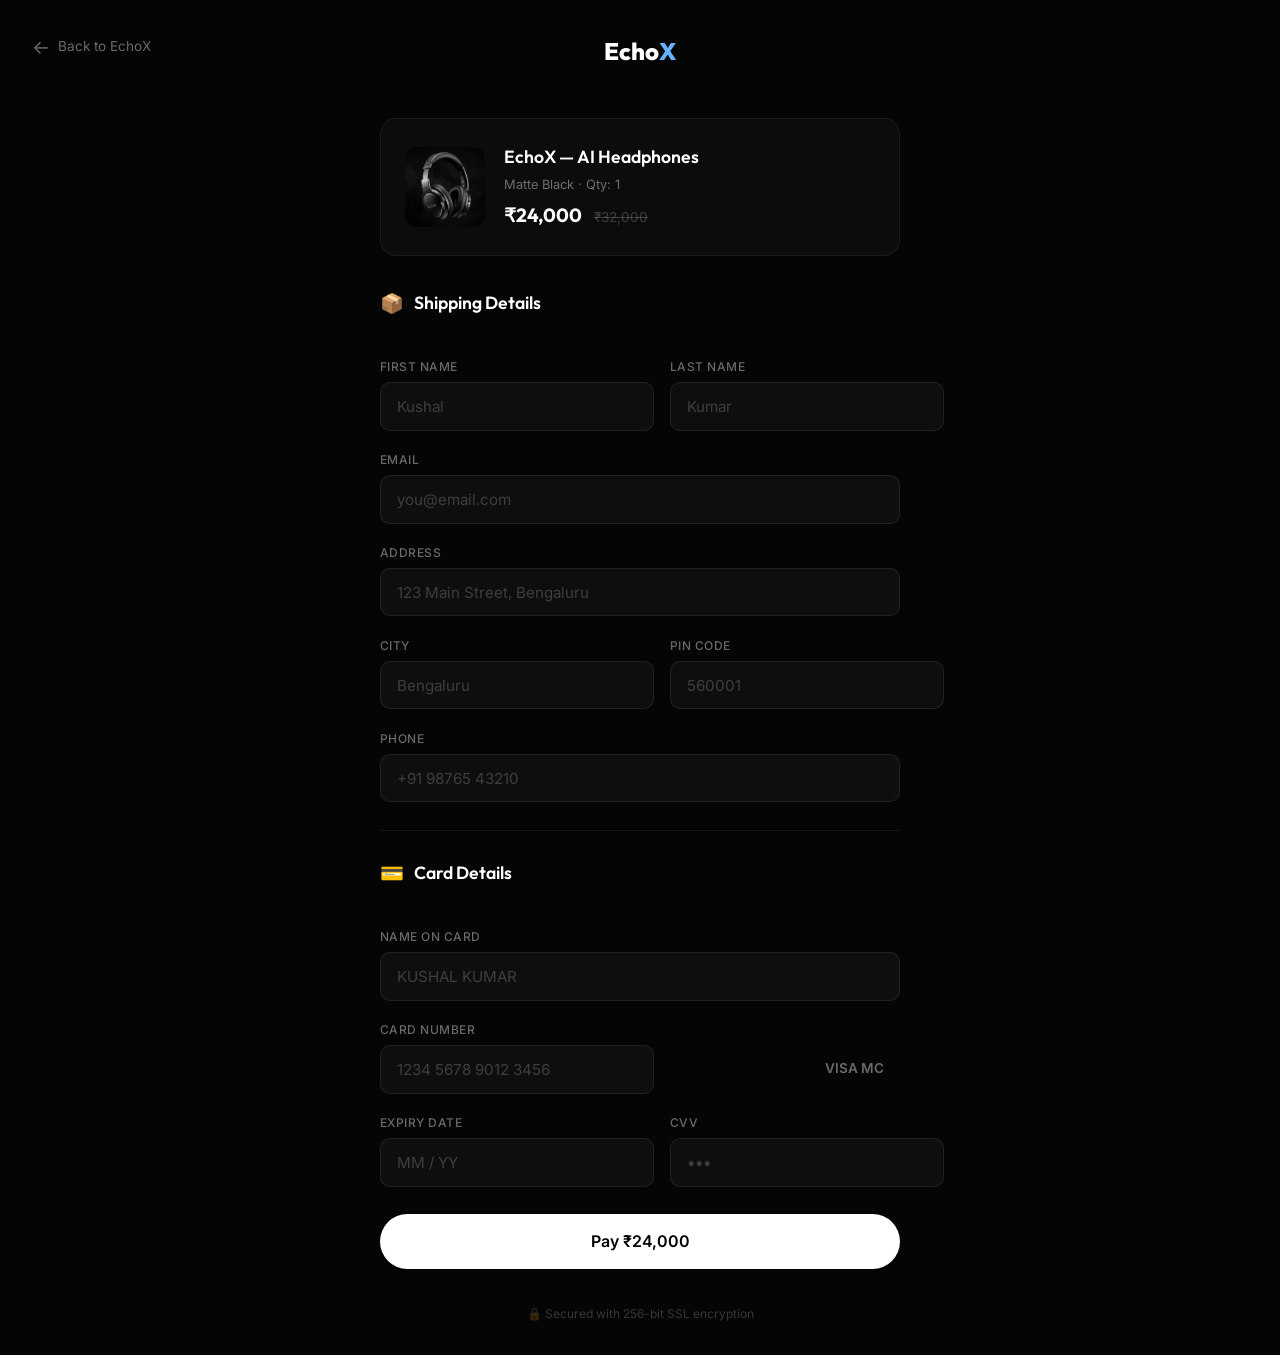
<file: checkout.html>
<!DOCTYPE html>
<html lang="en">
<head>
  <meta charset="UTF-8">
  <meta name="viewport" content="width=device-width, initial-scale=1.0">
  <title>EchoX — Checkout</title>
  <link rel="preconnect" href="https://fonts.googleapis.com">
  <link rel="preconnect" href="https://fonts.gstatic.com" crossorigin>
  <link href="https://fonts.googleapis.com/css2?family=Inter:wght@300;400;500;600;700;800;900&family=Outfit:wght@300;400;500;600;700;800;900&display=swap" rel="stylesheet">
  <style>
    *, *::before, *::after {
      margin: 0;
      padding: 0;
      box-sizing: border-box;
    }

    :root {
      --color-bg: #050505;
      --color-white: #ffffff;
      --color-white-60: rgba(255,255,255,0.6);
      --color-white-40: rgba(255,255,255,0.4);
      --color-white-20: rgba(255,255,255,0.2);
      --color-accent: #64b4ff;
    }

    html { scroll-behavior: smooth; }

    body {
      background: var(--color-bg);
      color: var(--color-white);
      font-family: 'Inter', sans-serif;
      line-height: 1.6;
      min-height: 100vh;
      display: flex;
      flex-direction: column;
      align-items: center;
      justify-content: center;
      padding: 2rem;
    }

    /* Back link */
    .back-link {
      position: fixed;
      top: 2rem;
      left: 2rem;
      text-decoration: none;
      font-family: 'Inter', sans-serif;
      font-size: 0.85rem;
      font-weight: 400;
      color: var(--color-white-40);
      display: flex;
      align-items: center;
      gap: 0.5rem;
      transition: color 0.3s ease;
      z-index: 10;
    }

    .back-link:hover {
      color: var(--color-white);
    }

    .back-arrow {
      font-size: 1.2rem;
      transition: transform 0.3s ease;
    }

    .back-link:hover .back-arrow {
      transform: translateX(-4px);
    }

    /* Logo */
    .checkout-logo {
      text-decoration: none;
      font-family: 'Outfit', sans-serif;
      font-size: 1.5rem;
      font-weight: 800;
      margin-bottom: 3rem;
    }

    .logo-echo { color: var(--color-white); }
    .logo-x { color: var(--color-accent); }

    /* Checkout container */
    .checkout-container {
      width: 100%;
      max-width: 520px;
      animation: fadeIn 0.6s ease;
    }

    @keyframes fadeIn {
      from { opacity: 0; transform: translateY(20px); }
      to { opacity: 1; transform: translateY(0); }
    }

    /* Order summary */
    .order-summary {
      background: rgba(255,255,255,0.03);
      border: 1px solid rgba(255,255,255,0.06);
      border-radius: 16px;
      padding: 1.5rem;
      margin-bottom: 2rem;
      display: flex;
      align-items: center;
      gap: 1.2rem;
    }

    .order-product-img {
      width: 80px;
      height: 80px;
      border-radius: 12px;
      object-fit: cover;
      background: rgba(255,255,255,0.05);
    }

    .order-details {
      flex: 1;
    }

    .order-name {
      font-family: 'Outfit', sans-serif;
      font-size: 1.1rem;
      font-weight: 600;
      margin-bottom: 0.2rem;
    }

    .order-variant {
      font-size: 0.8rem;
      color: var(--color-white-40);
      margin-bottom: 0.3rem;
    }

    .order-price {
      font-family: 'Outfit', sans-serif;
      font-size: 1.2rem;
      font-weight: 700;
    }

    .order-original-price {
      font-size: 0.85rem;
      color: var(--color-white-20);
      text-decoration: line-through;
      margin-left: 0.5rem;
    }

    /* Section title */
    .section-title {
      font-family: 'Outfit', sans-serif;
      font-size: 1.1rem;
      font-weight: 600;
      margin-bottom: 1.2rem;
      display: flex;
      align-items: center;
      gap: 0.6rem;
    }

    .section-icon {
      font-size: 1.2rem;
    }

    /* Form */
    .checkout-form {
      display: flex;
      flex-direction: column;
      gap: 1.2rem;
    }

    .form-row {
      display: grid;
      grid-template-columns: 1fr 1fr;
      gap: 1rem;
    }

    .form-group {
      display: flex;
      flex-direction: column;
      gap: 0.4rem;
    }

    .form-group.full-width {
      grid-column: 1 / -1;
    }

    .form-label {
      font-size: 0.75rem;
      font-weight: 500;
      color: var(--color-white-40);
      letter-spacing: 0.04em;
      text-transform: uppercase;
    }

    .form-input {
      font-family: 'Inter', sans-serif;
      font-size: 0.95rem;
      color: var(--color-white);
      background: rgba(255,255,255,0.04);
      border: 1px solid rgba(255,255,255,0.08);
      border-radius: 10px;
      padding: 0.85rem 1rem;
      outline: none;
      transition: border-color 0.3s ease, background 0.3s ease;
    }

    .form-input::placeholder {
      color: var(--color-white-20);
    }

    .form-input:focus {
      border-color: var(--color-accent);
      background: rgba(100,180,255,0.04);
    }

    /* Card number formatting */
    .card-input-wrap {
      position: relative;
    }

    .card-icons {
      position: absolute;
      right: 1rem;
      top: 50%;
      transform: translateY(-50%);
      display: flex;
      gap: 0.4rem;
      opacity: 0.4;
      font-size: 0.85rem;
      font-weight: 600;
      pointer-events: none;
    }

    /* Divider */
    .divider {
      height: 1px;
      background: rgba(255,255,255,0.06);
      margin: 0.5rem 0;
    }

    /* Pay button */
    .pay-btn {
      font-family: 'Inter', sans-serif;
      font-size: 1rem;
      font-weight: 600;
      color: #000;
      background: var(--color-white);
      border: none;
      border-radius: 100px;
      padding: 1.1rem 2rem;
      cursor: pointer;
      transition: background 0.3s ease, transform 0.3s ease, box-shadow 0.3s ease;
      margin-top: 0.5rem;
      width: 100%;
    }

    .pay-btn:hover {
      background: var(--color-accent);
      transform: translateY(-2px);
      box-shadow: 0 8px 30px rgba(100,180,255,0.3);
    }

    .pay-btn:active {
      transform: translateY(0);
    }

    /* Secure note */
    .secure-note {
      text-align: center;
      font-size: 0.75rem;
      color: var(--color-white-20);
      margin-top: 1rem;
      display: flex;
      align-items: center;
      justify-content: center;
      gap: 0.4rem;
    }

    /* Success overlay */
    .success-overlay {
      display: none;
      position: fixed;
      inset: 0;
      background: rgba(5,5,5,0.95);
      z-index: 100;
      flex-direction: column;
      align-items: center;
      justify-content: center;
      animation: fadeIn 0.4s ease;
    }

    .success-overlay.show {
      display: flex;
    }

    .success-icon {
      font-size: 4rem;
      margin-bottom: 1.5rem;
      animation: popIn 0.5s ease 0.2s both;
    }

    @keyframes popIn {
      from { transform: scale(0); opacity: 0; }
      to { transform: scale(1); opacity: 1; }
    }

    .success-title {
      font-family: 'Outfit', sans-serif;
      font-size: 2rem;
      font-weight: 800;
      margin-bottom: 0.5rem;
    }

    .success-msg {
      font-size: 0.95rem;
      color: var(--color-white-40);
      margin-bottom: 2rem;
      text-align: center;
      max-width: 400px;
    }

    .success-btn {
      text-decoration: none;
      font-family: 'Inter', sans-serif;
      font-size: 0.9rem;
      font-weight: 600;
      color: #000;
      background: var(--color-white);
      padding: 0.9rem 2.5rem;
      border-radius: 100px;
      transition: background 0.3s ease;
    }

    .success-btn:hover {
      background: var(--color-accent);
    }

    /* Responsive */
    @media (max-width: 600px) {
      .form-row {
        grid-template-columns: 1fr;
      }
      .order-summary {
        flex-direction: column;
        text-align: center;
      }
      .back-link {
        top: 1rem;
        left: 1rem;
      }
    }
  </style>
</head>
<body>

  <a href="index.html" class="back-link">
    <span class="back-arrow">←</span> Back to EchoX
  </a>

  <a href="index.html" class="checkout-logo">
    <span class="logo-echo">Echo</span><span class="logo-x">X</span>
  </a>

  <div class="checkout-container">

    <!-- Order Summary -->
    <div class="order-summary">
      <img src="assets/start.jpg" alt="EchoX Headphones" class="order-product-img">
      <div class="order-details">
        <p class="order-name">EchoX — AI Headphones</p>
        <p class="order-variant">Matte Black · Qty: 1</p>
        <span class="order-price">₹24,000</span>
        <span class="order-original-price">₹32,000</span>
      </div>
    </div>

    <!-- Payment Form -->
    <form class="checkout-form" id="checkoutForm">

      <p class="section-title"><span class="section-icon">📦</span> Shipping Details</p>

      <div class="form-row">
        <div class="form-group">
          <label class="form-label" for="ship-first">First Name</label>
          <input type="text" id="ship-first" class="form-input" placeholder="Kushal" required>
        </div>
        <div class="form-group">
          <label class="form-label" for="ship-last">Last Name</label>
          <input type="text" id="ship-last" class="form-input" placeholder="Kumar" required>
        </div>
      </div>

      <div class="form-group">
        <label class="form-label" for="ship-email">Email</label>
        <input type="email" id="ship-email" class="form-input" placeholder="you@email.com" required>
      </div>

      <div class="form-group">
        <label class="form-label" for="ship-address">Address</label>
        <input type="text" id="ship-address" class="form-input" placeholder="123 Main Street, Bengaluru" required>
      </div>

      <div class="form-row">
        <div class="form-group">
          <label class="form-label" for="ship-city">City</label>
          <input type="text" id="ship-city" class="form-input" placeholder="Bengaluru" required>
        </div>
        <div class="form-group">
          <label class="form-label" for="ship-pin">PIN Code</label>
          <input type="text" id="ship-pin" class="form-input" placeholder="560001" maxlength="6" required>
        </div>
      </div>

      <div class="form-group">
        <label class="form-label" for="ship-phone">Phone</label>
        <input type="tel" id="ship-phone" class="form-input" placeholder="+91 98765 43210" required>
      </div>

      <div class="divider"></div>

      <p class="section-title"><span class="section-icon">💳</span> Card Details</p>

      <div class="form-group">
        <label class="form-label" for="card-name">Name on Card</label>
        <input type="text" id="card-name" class="form-input" placeholder="KUSHAL KUMAR" required>
      </div>

      <div class="form-group">
        <label class="form-label" for="card-number">Card Number</label>
        <div class="card-input-wrap">
          <input type="text" id="card-number" class="form-input" placeholder="1234 5678 9012 3456" maxlength="19" required>
          <div class="card-icons">VISA MC</div>
        </div>
      </div>

      <div class="form-row">
        <div class="form-group">
          <label class="form-label" for="card-expiry">Expiry Date</label>
          <input type="text" id="card-expiry" class="form-input" placeholder="MM / YY" maxlength="7" required>
        </div>
        <div class="form-group">
          <label class="form-label" for="card-cvv">CVV</label>
          <input type="password" id="card-cvv" class="form-input" placeholder="•••" maxlength="4" required>
        </div>
      </div>

      <button type="submit" class="pay-btn" id="payBtn">Pay ₹24,000</button>

      <p class="secure-note">🔒 Secured with 256-bit SSL encryption</p>
    </form>

  </div>

  <!-- Success Overlay -->
  <div class="success-overlay" id="successOverlay">
    <div class="success-icon">✅</div>
    <h2 class="success-title">Payment Successful!</h2>
    <p class="success-msg">Your EchoX headphones are on the way. You'll receive a confirmation email shortly.</p>
    <a href="index.html" class="success-btn">Back to Home</a>
  </div>

  <script>
    // Card number formatting (add spaces)
    const cardInput = document.getElementById('card-number');
    cardInput.addEventListener('input', (e) => {
      let val = e.target.value.replace(/\D/g, '');
      val = val.replace(/(\d{4})(?=\d)/g, '$1 ');
      e.target.value = val;
    });

    // Expiry formatting
    const expiryInput = document.getElementById('card-expiry');
    expiryInput.addEventListener('input', (e) => {
      let val = e.target.value.replace(/\D/g, '');
      if (val.length >= 2) {
        val = val.substring(0, 2) + ' / ' + val.substring(2, 4);
      }
      e.target.value = val;
    });

    // Form submission
    const form = document.getElementById('checkoutForm');
    const successOverlay = document.getElementById('successOverlay');

    form.addEventListener('submit', (e) => {
      e.preventDefault();
      const btn = document.getElementById('payBtn');
      btn.textContent = 'Processing...';
      btn.style.opacity = '0.6';
      btn.disabled = true;

      setTimeout(() => {
        successOverlay.classList.add('show');
      }, 1500);
    });
  </script>

</body>
</html>
</file>
